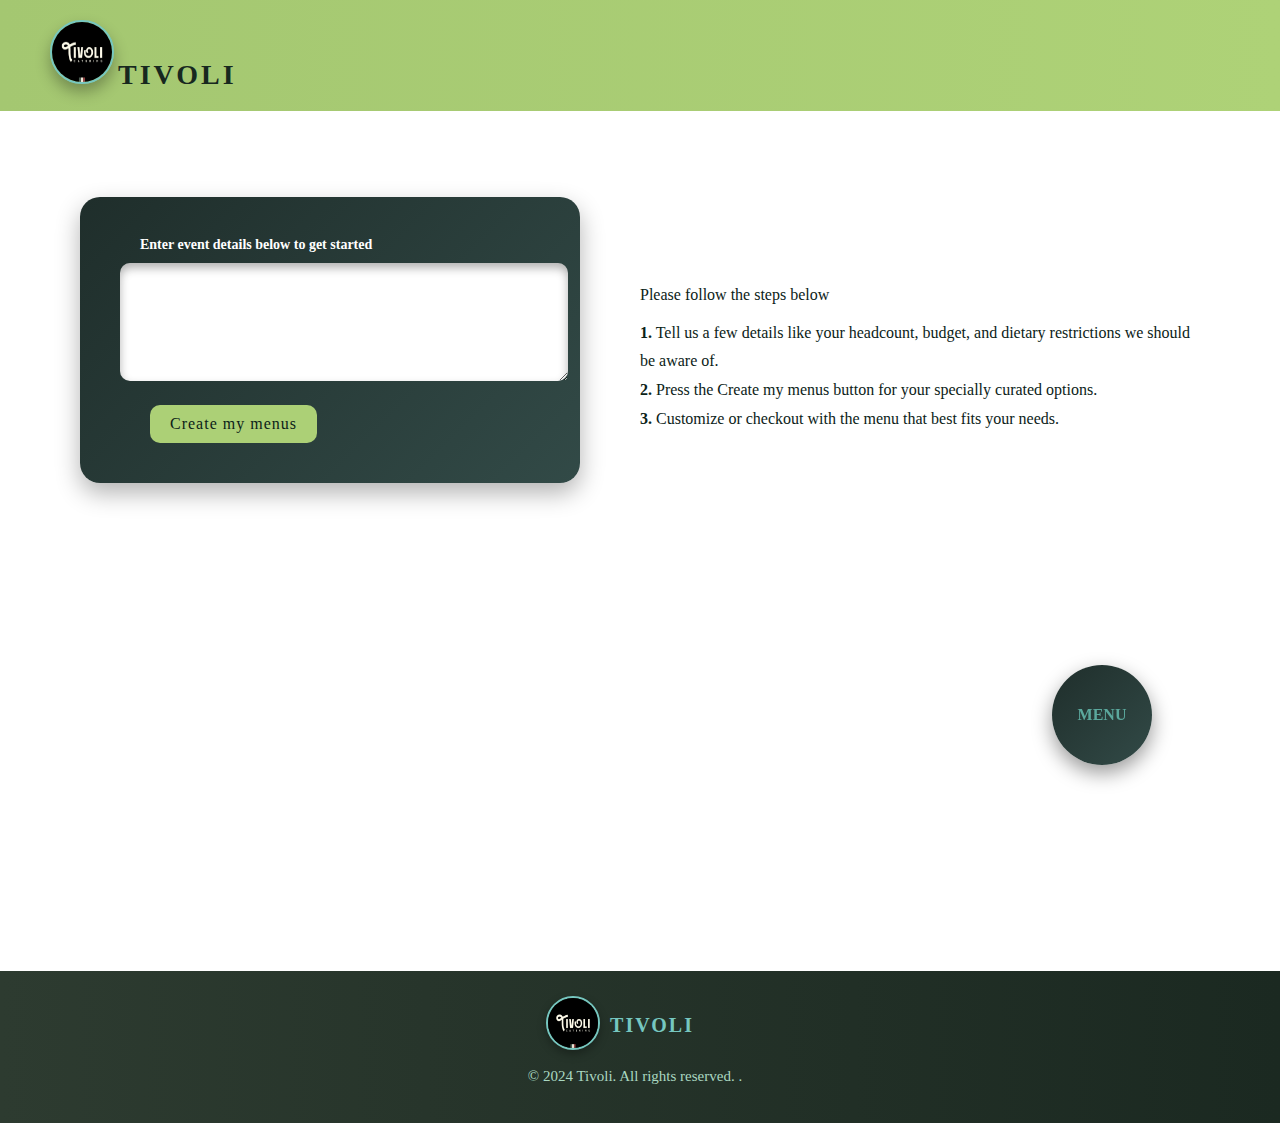
<file: templates/index.html>
<!DOCTYPE html>
<html lang="en">
<head>
    <meta charset="UTF-8">
    <meta name="viewport" content="width=device-width, initial-scale=1.0">
    <title>Tivoli | Fine Dining</title>

    <link rel="stylesheet" href="../static/css/style.css">
    <script src="../static/js/script.js"></script>

    <link href="https://fonts.googleapis.com/css2?family=Dancing+Script:wght@400;600&display=swap" rel="stylesheet">
    <link rel="stylesheet" href="https://cdnjs.cloudflare.com/ajax/libs/font-awesome/6.0.0-beta3/css/all.min.css">

</head>
<body>
   


    <!-- Header Section -->
<header class="site-header">
    <div class="logo">
        <img src="../static/assests/Tivoli.jpg" alt="Tivoli Logo" class="logo-img"> <!-- Add your logo image -->
        <span class="logo-text">Tivoli</span>
    </div>
  
</header>

<!-- Game Overlay -->

 <div id="game-overlay">

    <div class="game-message">
        Play a quick game while we build your menus...
    </div>
    <div class="wrapper">
        <!-- Score Details -->
        <div class="game-details">
            <span class="score">Score: 0</span>
            <span class="high-score">High Score: 0</span>
        </div>

        <!-- Game Board -->
        <div class="play-board"></div>

        <!-- Arrow Controls -->
        <div class="controls">
            <i data-key="ArrowUp" class="fa-solid fa-arrow-up"></i>
            <div>
                <i data-key="ArrowLeft" class="fa-solid fa-arrow-left"></i>
                <i data-key="ArrowDown" class="fa-solid fa-arrow-down"></i>
                <i data-key="ArrowRight" class="fa-solid fa-arrow-right"></i>
            </div>
        </div>
    </div>
</div> 


<!-- Fine Dining Section -->
<section class="fine-dining">
  <!-- Box or form on the left -->
  <div class="form-section">
      <div class="form-container">
        <p id="validation-error" style="color: red; display: none;">Please provide valid event details!</p>
        <form id="event-form"   method="post"  action="/"  onsubmit="startGameAndSubmit(event) ">   
            <div class="input-group">
                <label for="requirements"  style="text-align: left;">Enter event details below to get started</label>
                <textarea id="requirements" name="event_details" rows="5" required></textarea>
             </div>
              <button type="submit"> Create my menus</button>
          </form>
        
        </div>
      </div>
  </div>


  <!-- Dining text on the right -->
  <div class="dining-text">
    
    <p style="font-size: 1rem; line-height: 1.8; color: #0b2217; margin-top:  70px; text-align: left;">
        <span style="font-weight: bold; color:#0b2217; font-size: 2rem;"></span> Please follow the steps below </span> <br>
       
        <span style="font-weight: bold; color: #0b2217;">1.</span> Tell us a few details like your headcount, budget</span>, and dietary restrictions we should be aware of. <br>
        <span style="font-weight: bold; color:#0b2217;">2.</span> Press the Create my menus</span> button for your specially curated options. <br>
        <span style="font-weight: bold; color:#0b2217;">3.</span> Customize or checkout with the menu that best fits your needs.
    </p>
</div>
 
<!-- Floating Circular Button Section -->
<div class="floating-circle">
    <a href="#menu" class="circle-button">
        <span> Menu</span>
    </a>
    <div class="menu-buttons">
        <a id="openPdfButton"  href="static/menu.pdf"  class="menu-item">Main</a>
     
    </div>
</div>
</section>



<footer class="tivoli-footer">
    <div class="footer-container">
        <div class="footer-logo-container">
            <img src="../static/assests/Tivoli.jpg" alt="Tivoli Logo" class="footer-logo-img">
            <span class="footer-logo-text">Tivoli</span>
        </div>
        <p class="footer-text">
            © 2024 Tivoli. All rights reserved. .
        </p>
    </div>
</footer>


<!-- Existing content -->

<!-- Add this script at the end of the body -->
<script>
    // Function to get query parameters
    function getQueryParam(param) {
        const urlParams = new URLSearchParams(window.location.search);
        return urlParams.get(param);
    }

    // On page load
    document.addEventListener('DOMContentLoaded', function() {
        const eventDetails = getQueryParam('event_details_input');
        if (eventDetails) {
            // Pre-fill the textarea
            const textarea = document.getElementById('requirements');
            textarea.value = eventDetails;

            // Automatically submit the form
            startGameAndSubmit(new Event('submit'));
        }
    });
</script>



</body>
</html>
</file>
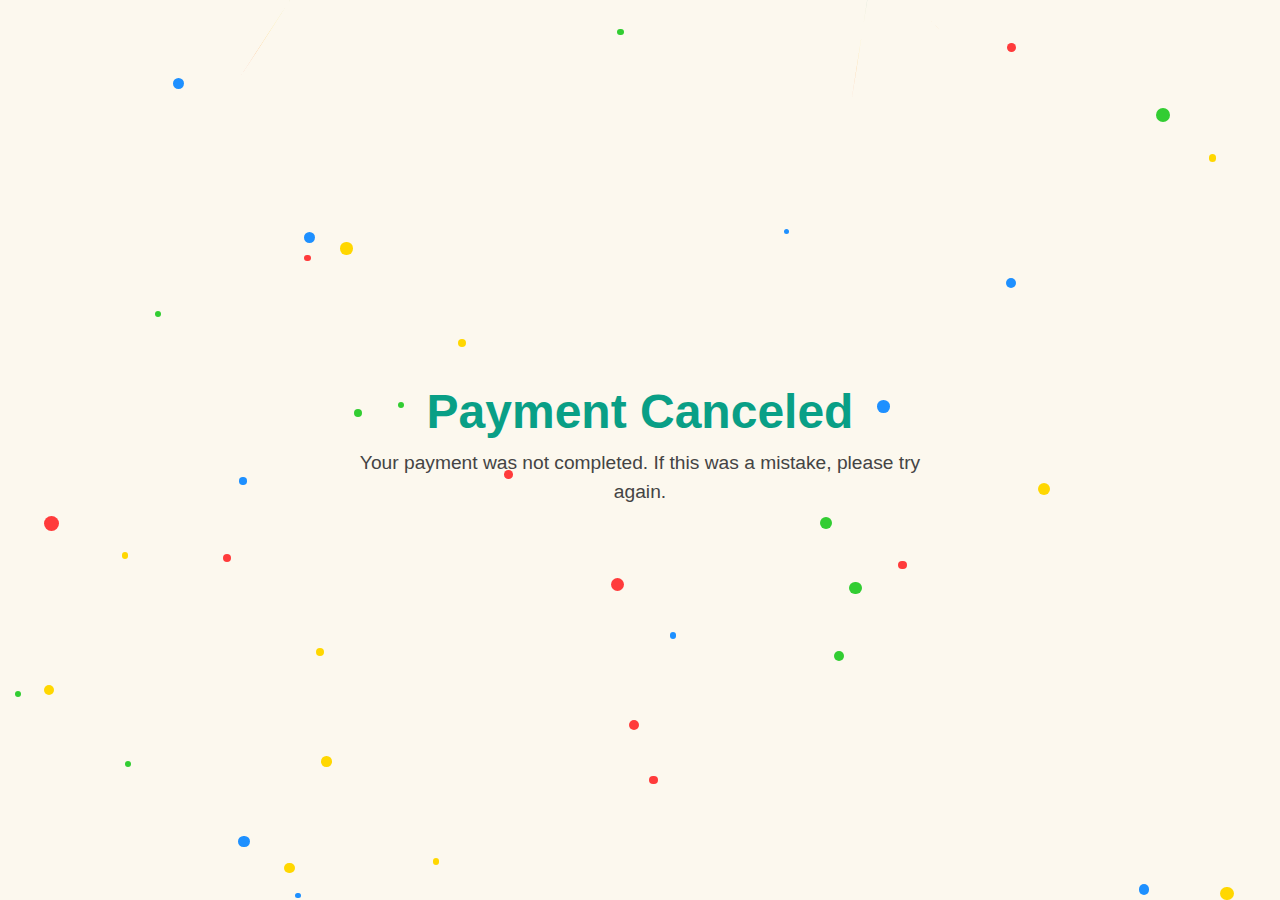
<file: templates/cancel.html>
<html lang="en">
<head>
    <meta charset="UTF-8">
    <meta name="viewport" content="width=device-width, initial-scale=1.0">
    <title>Thank You</title>
    <link rel="stylesheet" href="../static/css/thank.css">
       <!-- Link to your JavaScript file -->
       <script src="../static/js/payment.js" defer></script>

</head>
<body>
    <div class="thank-you-container">
        <!-- Confetti Background -->
        <div class="confetti"></div>

        <!-- Thank You Message -->
        <div class="ribbons-container">
              <h1 class="thank-you-title">Payment Canceled</h1>
          </div>
        <p class="thank-you-message">
            Your payment was not completed. If this was a mistake, please try again.
         </p>
       
    </div>
    </body>
    </html>
</file>
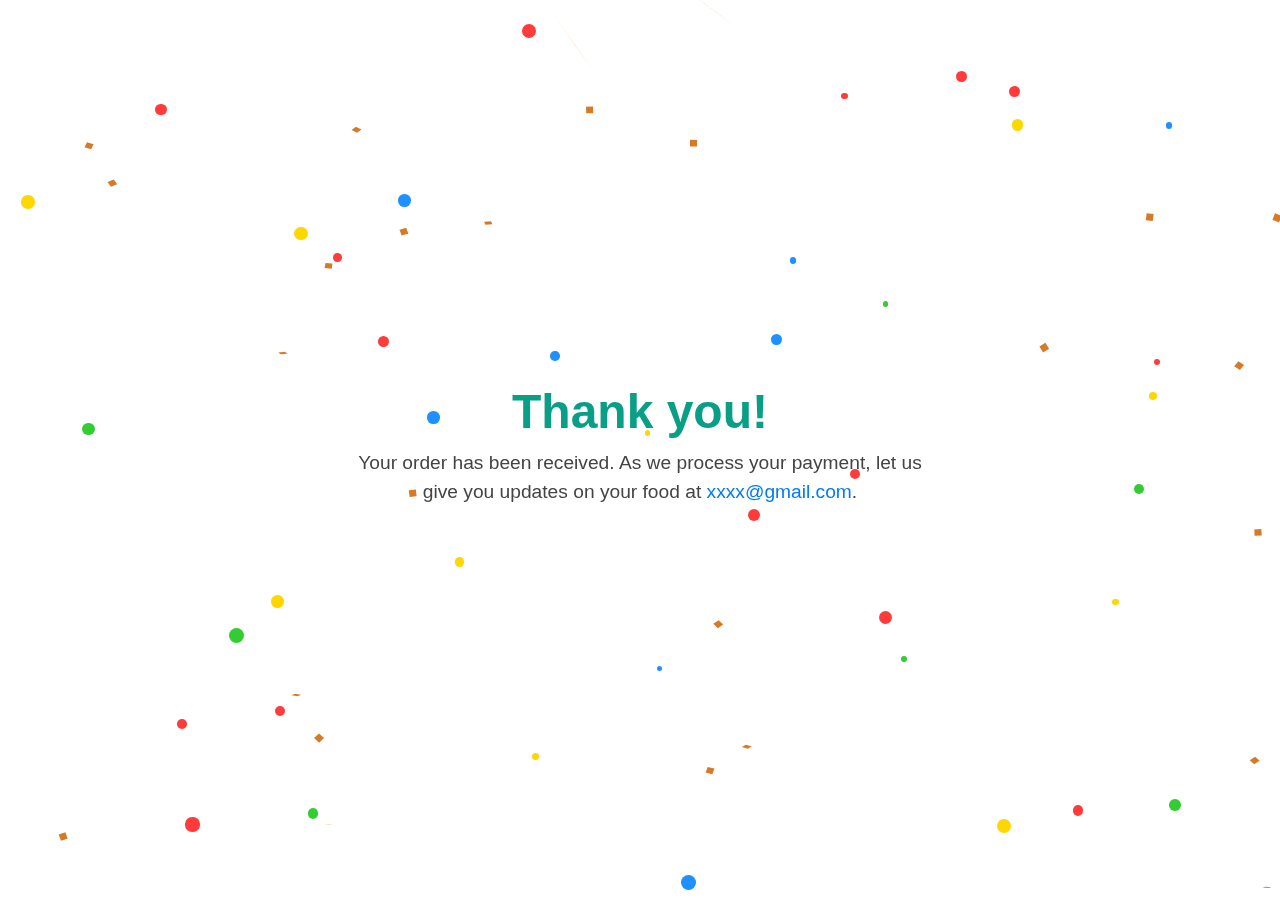
<file: templates/success.html>
<!DOCTYPE html>
<html lang="en">
<head>
    <meta charset="UTF-8">
    <meta name="viewport" content="width=device-width, initial-scale=1.0">
    <title>Thank You</title>
    <link rel="stylesheet" href="../static/css/thank.css">
       <!-- Link to your JavaScript file -->
       <script src="../static/js/payment.js" defer></script>
       <script type="text/javascript" src="https://code.jquery.com/jquery-1.11.0.js"></script>

</head>
<body>
    <div class="thank-you-container">
        <!-- Confetti Background -->
        <div class="confetti"></div>
        <div id="confetti"></div>

        <!-- Thank You Message -->
        <div class="ribbons-container">
              <h1 class="thank-you-title">Thank you!</h1>
          </div>
        <p class="thank-you-message">
            Your order has been received. As we process your payment, let us give you updates on your food at 
            <a href="mailto:xxxx@gmail.com" class="email">xxxx@gmail.com</a>.
        </p>
       
    </div>
    </body>
    </html>
</file>
<file: static/css/style.css>
/* Import Google Fonts */
@import url('https://fonts.googleapis.com/css2?family=Playfair+Display:wght@700&family=Roboto:wght@300;400&display=swap');

/* Global styles */
body {
    font-family: 'Palatino', serif;
    margin: 0;
    padding: 0;
    background-color: #f8f9fa;
}

/*
.*/

/* Header styles */
.site-header {
    display: flex;
    justify-content: space-between;
    align-items: center;
    padding: 20px 50px;
    background: linear-gradient(90deg, #a4c771 0%, #aed277 100%); /* Gradient for a sleek look */
    color: #ffffff; /* White text for contrast */
    box-shadow: 0 4px 12px rgba(0, 0, 0, 0.2); /* Soft shadow for depth */
 
    font-family: 'Palatino', serif;
 
    position: relative;
}

.site-header::before {
    content: "";
    position: absolute;
    top: 0;
    left: 0;
    width: 100%;
    height: 5px;
    z-index: 1;
}

.logo-container {
    display: flex;
    align-items: center;
    gap: 15px;
}

.logo-img {
    width: 60px;
    height: 60px;
    border-radius: 50%;
    border: 2px solid #76c7c0; /* Light green border for elegance */
    box-shadow: 0 8px 15px rgba(0, 0, 0, 0.3); /* Elevated shadow for the logo */
}

.logo-text {
    font-size: 28px;
    font-weight: bold;
    color: #17281f; /* Light green accent for the brand */
  
    font-family: 'Palatino', serif;
    text-transform: uppercase;
    letter-spacing: 3px;
}
/* Navigation Container */
.navigation {
    display: flex;
    align-items: center;
    gap: 40px; /* Balanced spacing between links */
    margin: 0;
    padding: 0;
}

/* Navigation Links */
.navigation a {
    position: relative; /* For underline positioning */
    color: #e8f5e9; /* Subtle greenish white */
    text-decoration: none;
    font-size: 18px;
    font-weight: 600;
    padding: 5px 10px;
    transition: color 0.3s ease-in-out; /* Smooth text color transition */
}

/* Hover Effect */
.navigation a:hover {
    color: #76c7c0; /* Light green hover effect */
}

/* Underline Effect */
.navigation a::after {
    content: "";
    position: absolute;
    bottom: 0; /* Position the underline at the bottom of the link */
    left: 0;
    width: 0; /* Start with no width */
    height: 2px;
    background-color: #76c7c0; /* Green underline color */
    transition: width 0.3s ease-in-out; /* Smooth animation for underline */
}

/* Expand Underline on Hover */
.navigation a:hover::after {
    width: 100%; /* Full width on hover */
}

/* Icons Styling (Optional, Add if Required) */
.navigation a i {
    font-size: 20px;
    color: #aad8c1; /* Subtle icon color */
    margin-right: 8px; /* Spacing between icon and text */
    transition: color 0.3s ease-in-out;
}

.navigation a:hover i {
    color: #76c7c0; /* Match icon color with text on hover */
}

/* Mobile Responsiveness */
@media (max-width: 768px) {
    .navigation {
        flex-direction: column; /* Stack links vertically */
        gap: 20px; /* Reduce spacing */
    }

    .navigation a {
        font-size: 16px;
        padding: 8px 12px; /* Adjust padding for smaller screens */
    }

    .navigation a i {
        font-size: 18px; /* Adjust icon size for smaller screens */
    }
}
#error-message {
    font-size: 14px;
    margin-top: 5px;
    color: red;
}


#game-overlay {
    display: none;
    position: fixed;
    top: 0;
    left: 0;
    width: 100%;
    height: 100%;
    background-color: rgba(0, 0, 0, 0.9);
    align-items: center;
    justify-content: center;
    z-index: 1000;
    flex-direction: column;
}

#snakeCanvas {
    background-color: #1a1a1a;
    border: 2px solid #fff;
    display: block;
    margin: auto;
}

#game-controls {
    display: flex;
    justify-content: center;
    margin-top: 10px;
}

.control-button {
    background-color: #444;
    border: 2px solid #fff;
    color: white;
    padding: 10px 15px;
    margin: 5px;
    font-size: 18px;
    cursor: pointer;
    border-radius: 5px;
}

.control-button:active {
    background-color: #666;
}



#recommendation-popup {
    display: none;
    position: fixed;
    top: 50%;
    left: 50%;
    transform: translate(-50%, -50%);
    background-color: #fff;
    padding: 20px;
    box-shadow: 0 4px 8px rgba(0, 0, 0, 0.2);
    z-index: 1100;
    text-align: center;
    color: black;
}

#recommendation-popup button {
    margin: 5px;
    padding: 10px 20px;
    cursor: pointer;
}
/* Wrapper for the Game */
.wrapper {
    width: 400px;
    height: 500px;
    background-color: #293447;
    border-radius: 10px;
    box-shadow: 0 10px 20px rgba(0, 0, 0, 0.2);
    display: flex;
    flex-direction: column;
    justify-content: space-between;
    padding: 20px;
  }
  
  /* Score Details */
  .game-details {
    display: flex;
    justify-content: space-between;
    font-size: 1rem;
    color: #B8C6DC;
    font-weight: 500;
  }
  
  /* Game Board */
  .play-board {
    flex: 1;
    display: grid;
    grid-template: repeat(20, 1fr) / repeat(20, 1fr);
    background-color: #212837;
    border-radius: 5px;
    margin: 20px 0;
    position: relative;
  }
  
  /* Snake and Food */
  .play-board .food {
    background-color: #FF003D;
  }
  
  .play-board .head {
    background-color: #60CBFF;
  }
  
  /* Arrow Controls */
  .controls {
    display: flex;
    flex-direction: column; /* Stack items vertically */
    align-items: center;
    margin-top: 20px;
    gap: 15px; /* Space between items */
}
  
  .controls i {
    display: inline-flex;
    justify-content: center;
    align-items: center;
    width: 50px;
    height: 50px;
    background-color: #60CBFF;
    color: white;
    border-radius: 50%;
    font-size: 1.5rem;
    cursor: pointer;
    transition: 0.3s ease;
  }
  
  .controls i:hover {
    background-color: #1e90ff;
  }
  
.controls i:active {
    background-color: #0056b3;
  }
  
  /* Center Arrows */
  .controls div {
    display: flex;
    gap: 10px;
  }



/* Mobile responsiveness */
@media (max-width: 768px) {
    .site-header {
        flex-direction: column;
        align-items: center;
        padding: 20px;
    }

    .logo-container {
        margin-bottom: 20px;
    }

    .navigation ul {
        flex-direction: column;
        gap: 20px;
        align-items: center;
    }
}

/* Animations */
@keyframes underlineSlideIn {
    from {
        width: 0;
    }
    to {
        width: 100%;
    }
}



/* Fine Dining Section */
.fine-dining {
    display: flex;
    align-items: flex-start;
    justify-content: space-between;
    padding: 80px;
    background-color: #ffffff;
    color: white;
    gap: 40px;
    flex-wrap: wrap;
    position: relative;
    height: 700px;
    
}
.fine-dining .dining-text {
    max-width: 50%; /* Keep the text constrained */
    text-align: right; /* Align the text to the right */
    margin-left: auto; /* Push it to the right */
    margin-right: 0;
}


.fine-dining h1 {
    font-size: 64px;
    font-weight: bold;
    font-family: 'Palatino', serif;
 
    margin: 10px 0;
    line-height: 1.2;
    animation: slideIn 1.5s ease-in-out;
    background: linear-gradient(to right, #76c7c0, #fff);
    -webkit-background-clip: text;
    -webkit-text-fill-color: transparent;
}

.fine-dining p {
    font-size: 20px;
    line-height: 1.8;
    font-family: 'Palatino', serif;
 
    margin-top: 20px;
    animation: fadeIn 2s ease-in-out;
}


.error-message {
    color: red;
    font-weight: bold;
    margin: 10px 0;
    font-size: 14px;
    text-align: center; /* Center-align the error message */
}



/* Form Section */
.form-section {
    /* Background with a soft gradient to create depth and elegance */
    background: linear-gradient(135deg, #1f2e2b, #324a47); 
    color: white;
    padding: 40px;
    border-radius: 20px; /* Rounded edges for a modern look */
    box-shadow: 0 10px 25px rgba(0, 0, 0, 0.3); /* Subtle shadow for depth */
    width: 420px;
    position: absolute;
    top: 10%;
    margin-right: 80%;
   animation: fadeInUp 1.5s ease-in-out; /* Smooth appearance animation */
   font-family: 'Palatino', serif;
  
}

.form-section:hover {

box-shadow: inset 0 5px 10px rgba(0, 0, 0, 0.3); /* Subtle depth inside */
transition: box-shadow 0.3s ease, transform 0.2s;
}
.form-container h2 {
    /* Heading with a unique, elegant serif font */
    color: #a8e6cf; /* Soft green for a calming effect */
    font-size: 32px;
    margin-bottom: 20px;
    font-weight: bold;
    text-align: center;
    font-family: 'Palatino', serif;
 }

.input-group {
    margin-bottom: 20px; /* Spacing between input fields */
    width: 100%;
   
   
}

.input-group label {
    /* Labels styled for clarity and professional hierarchy */
    display: block;
    color: #ffffff; /* Muted green for consistent theme */
    font-size: 14px;
    margin-bottom: 10px;
    font-family: 'Palatino', serif;
 
    font-weight: 600; /* Slightly bold for emphasis */
    margin-left: 20px;
}

.input-group input,
.input-group textarea {
    /* Input fields and text areas with clean, modern styling */
    width: 100%;
    padding: 14px;
    font-size: 16px;
    border: none;
    border-radius: 10px;
    background-color: #ffffff; /* Darker tone for elegant contrast */
    color: #0b2318;
    font-family: 'Palatino', serif;
 
    box-shadow: inset 0 5px 10px rgba(0, 0, 0, 0.3); /* Subtle depth inside */
    transition: box-shadow 0.3s ease, transform 0.2s;
    margin-right: 50px;
}

.input-group input:focus,
.input-group textarea:focus {
    /* Focus effects for interactivity */
    outline: none;
    box-shadow: inset 0 5px 10px rgba(0, 0, 0, 0.3); /* Subtle depth inside */
   
 }


 
button[type="submit"] {
    /* Button with gradient and hover effects for interactivity */
    background: linear-gradient(90deg, #5ba89d, #88d8b0); /* Green gradient for action focus */
    color: #1f2e2b; /* Contrasting dark green for text readability */
    font-size: 17px;
    padding: 12px 30px;
    border: none;
    border-radius: 12px;
    cursor: pointer;
    font-family: 'Palatino', serif;
 
    transition: background 0.4s, transform 0.2s;
    letter-spacing: 1px; /* Slight spacing for modern feel */
    margin-left: 30px;
}

button[type="submit"]:hover {
    /* Hover effects for buttons */
    background: linear-gradient(90deg, #88d8b0, #5ba89d); /* Reversed gradient for dynamic effect */
    transform: scale(1.08);
    color: #1f2e2b;
}

/* Loading Feedback */
.loading-container {
    margin-top: 30px;
    text-align: center;
}

.loading-animation {
    width: 100%;
    height: 12px;
    background: #283c38; /* Matches form background */
    border-radius: 6px;
    overflow: hidden;
    margin-bottom: 10px;
}

.loading-bar {
    width: 0%;
    height: 100%;
    background: #88d8b0; /* Active green color for feedback */
    animation: loadingBar 3s infinite;
    border-radius: 6px;
}

@keyframes loadingBar {
    0% {
        width: 0%;
    }
    50% {
        width: 70%;
    }
    100% {
        width: 100%;
    }
}

/* Animations */
@keyframes fadeInUp {
    from {
        opacity: 0;
        transform: translateY(20px);
    }
    to {
        opacity: 1;
        transform: translateY(0);
    }
}



/* Floating Circular Button Section */
.floating-circle {
    position: fixed;
    bottom: 15%; /* Positioned closer to the bottom */
    right:10%; /* Positioned closer to the right */
    z-index: 10;
}

.circle-button {
    display: flex;
    justify-content: center;
    align-items: center;
    width: 100px;
    height: 100px;
    background: linear-gradient(135deg, #1f2e2b, #324a47);
    color: #5ba89d;
    font-family: 'Palatino', serif;
 
    font-size: 16px;
    font-weight: bold;
    text-decoration: none;
    border-radius: 50%;
    box-shadow: 0 8px 20px rgba(0, 0, 0, 0.4);
    transition: all 0.3s ease-in-out;
    text-align: center;
    text-transform: uppercase;
    animation: fadePulse 3s infinite ease-in-out;
}

/* View Menu Hover Effect */
.circle-button:hover {
    box-shadow: 0 12px 30px rgba(0, 0, 0, 0.6);
    transform: scale(1.2);
}

/* Menu Buttons */
.menu-buttons {
    position: absolute;
    top: 60%; /* Adjust for centering the buttons */
    left: 20%;
    transform: translate(-50%, -50%);
    display: flex;
    flex-wrap: wrap;
    justify-content: center;
    align-items: center;
    gap: 40px; /* Adjusted spacing for better visibility */
    width: 200px; /* Diameter of the menu */
    height: 200px; /* Diameter of the menu */
    opacity: 0; /* Initially hidden */
    pointer-events: none; /* Disable interactions */
    transition: opacity 0.3s ease-in-out;
}

/* Menu Items */
.menu-item {
    width: 80px;
    height: 80px;
    background: linear-gradient(135deg, #5ba89d, #88d8b0);
    color: #1f2e2b; /* Darker text color for better visibility */
    font-size: 14px;
    font-family: 'Palatino', serif;
 
    text-align: center;
    line-height: 80px;
    border-radius: 50%;
    box-shadow: 0 4px 15px rgba(0, 0, 0, 0.3);
    text-decoration: none;
    transform: scale(0); /* Start hidden */
    animation: none; /* No animation initially */
    transition: transform 0.3s, background 0.3s, color 0.3s;
}
/* Proceed Button Styling */
.proceed-button {
    background: linear-gradient(90deg, #4caf50, #81c784); /* Green gradient */
    color: white;
    padding: 12px 25px;
    font-size: 16px;
    font-family: 'Poppins', sans-serif;
    font-weight: bold;
    border: none;
    border-radius: 8px;
    cursor: pointer;
    box-shadow: 0px 4px 15px rgba(76, 175, 80, 0.3);
    transition: all 0.3s ease-in-out;
}

/* Hover Effect */
.proceed-button:hover {
    transform: scale(1.05);
    box-shadow: 0px 6px 20px rgba(0, 0, 0, 0.3);
}

/* Adjust Button Positioning if Needed */
@media (max-width: 768px) {
    .proceed-button {
        padding: 10px 20px;
        font-size: 14px;
    }
}

/* Menu Items Hover Effect */
.menu-item:hover {
    background: linear-gradient(135deg, #88d8b0, #5ba89d);
    box-shadow: 0 8px 20px rgba(0, 0, 0, 0.5);
    color: #ffffff; /* Change text color to white on hover */
    transform: scale(1.2); /* Slightly enlarge the button */
}

/* Animations for Buttons */
.menu-item:nth-child(1) {
    animation: backOutUp 0.5s ease-in-out forwards;
    transform: translateY(-60px); /* Move upward */
}
.menu-item:nth-child(2) {
    animation: backOutRight 0.5s ease-in-out 0.1s forwards;
    transform: translateX(60px); /* Move right */
}
.menu-item:nth-child(3) {
 
    animation: backOutUp 0.5s ease-in-out forwards;
    transform: translateY(-60px); /* Move upward */
}
.menu-item:nth-child(4) {
    animation: backOutRight 0.5s ease-in-out 0.1s forwards;
    transform: translateX(60px); /* Move right */
}

/* Show Menu Items on Hover */
.floating-circle:hover .menu-buttons {
    opacity: 1; /* Show menu */
    pointer-events: auto;
}

.floating-circle:hover .circle-button {
    opacity: 0; /* Hide the View Menu button */
    pointer-events: none; /* Disable interaction */
    animation: none; /* Stop pulsating */
}

/* BackOut Animations */
@keyframes backOutUp {
    from {
        opacity: 0;
        transform: translateY(20px) scale(0);
    }
    to {
        opacity: 1;
        transform: translateY(-60px) scale(1); /* Move up slightly */
    }
}

@keyframes backOutRight {
    from {
        opacity: 0;
        transform: translateX(-20px) scale(0);
    }
    to {
        opacity: 1;
        transform: translateX(60px) scale(1); /* Move right slightly */
    }
}

@keyframes backOutDown {
    from {
        opacity: 0;
        transform: translateY(-20px) scale(0);
    }
    to {
        opacity: 1;
        transform: translateY(60px) scale(1); /* Move down slightly */
    }
}

@keyframes backOutLeft {
    from {
        opacity: 0;
        transform: translateX(20px) scale(0);
    }
    to {
        opacity: 1;
        transform: translateX(-60px) scale(1); /* Move left slightly */
    }
}


/* game */

/* Game Overlay (Covers entire screen) */
.game-overlay {
    position: fixed;
    top: 0;
    left: 0;
    width: 100%;
    height: 100%;
    background: rgba(0, 0, 0, 0.8); /* Semi-transparent background */
    display: flex;
    justify-content: center;
    align-items: center;
    z-index: 1000; /* Ensure it's above all other elements */
}

/* Game Section */
.game-section {
    background: linear-gradient(135deg, #1f2e2b, #324a47);
    padding: 20px;
    border-radius: 15px;
    box-shadow: 0 8px 20px rgba(0, 0, 0, 0.3);
    text-align: center;
    color: white;
    font-family: 'Palatino', serif;
 
    margin: 20px auto;
    max-width: 350px;
    height: 450px;
   
}

.game-container {
    margin-top: 20px;
}

.game-image {
    width: 100%;
    max-width: 300px;
    border-radius: 10px;
    filter: blur(10px); /* Blurred effect for guessing */
    margin-bottom: 15px;
    transition: filter 0.3s ease;
}

input#user-guess {
    width: calc(100% - 20px);
    padding: 10px;
    font-size: 16px;
    border: 2px solid #76c7c0;
    border-radius: 8px;
    background-color: #283c38;
    color: #fff;
    font-family: 'Lora', serif;
    margin-bottom: 10px;
}

button[type="submit"] {
    background: linear-gradient(90deg, #acd076, #acd076);
    color: #0b2218;
    padding: 10px 20px;
    font-size: 16px;
    border: none;
    border-radius: 10px;
    cursor: pointer;
    transition: background 0.4s, transform 0.2s;
}

button[type="submit"]:hover {
    background: linear-gradient(90deg, #88d8b0, #5ba89d);
    transform: scale(1.05);
}

#game-feedback {
    font-size: 18px;
    margin-top: 25px;
    font-family: 'Palatino', serif;
 

    color: #a8e6cf;
}






/* Footer */
footer {
    background-color: #2c3e50;
    color: white;
    text-align: center;
    padding: 20px;
    margin-top: 50px;
    font-size: 14px;
}

/* Animations */
@keyframes fadeInLeft {
    from {
        opacity: 0;
        transform: translateX(-50%);
    }
    to {
        opacity: 1;
        transform: translateX(0);
    }
}

@keyframes fadeInRight {
    from {
        opacity: 0;
        transform: translateX(50%);
    }
    to {
        opacity: 1;
        transform: translateX(0);
    }
}

@keyframes fadeInUp {
    from {
        opacity: 0;
        transform: translateY(60%);
    }
    to {
        opacity: 1;
        transform: translateY(0);
    }


}


/* Additional Responsiveness */
/* Medium Screens (Max Width: 1024px) */
@media (max-width: 1024px) {
    .form-section {
        position: relative; /* Ensure proper alignment */
        top: auto;
        right: auto;
        margin: 20px auto; /* Center form on the screen */
        width: 75%; /* Adjust width for medium screens */
        padding: 25px;
    }

    .form-container h2 {
        font-size: 26px; /* Slightly smaller heading */
    }

    .form-container p {
        font-size: 14px; /* Adjust text size */
    }

    .input-group input,
    .input-group textarea {
        font-size: 14px; /* Maintain legibility */
        padding: 12px;
    }

    button[type="submit"] {
        font-size: 14px;
        padding: 12px 20px; /* Adjust button padding */
    }
}

/* Small Screens (Max Width: 768px) */
@media (max-width: 768px) {
    .form-section {
        width: 80%; /* Make form take most of the screen */
        padding: 20px; /* Reduced padding for compact design */
    }

    .form-container h2 {
        font-size: 22px; /* Adjust title size */
    }

    .form-container p {
        font-size: 12px;
        margin-bottom: 15px; /* Adjust spacing */
    }

    .input-group input,
    .input-group textarea {
        font-size: 12px;
        padding: 10px; /* Compact input fields */
    }

    button[type="submit"] {
        font-size: 12px;
        padding: 10px; /* Adjust button padding */
    }
}

/* Very Small Screens (Max Width: 480px) */
@media (max-width: 480px) {
    .form-section {
        width: 95%; /* Nearly full-width for small screens */
        padding: 15px;
        border-radius: 10px; /* Compact border radius */
    }

    .form-container h2 {
        font-size: 20px; /* Smaller font size for the title */
    }

    .form-container p {
        font-size: 11px; /* Further reduced paragraph size */
        margin-bottom: 10px;
    }

    .input-group input,
    .input-group textarea {
        font-size: 11px;
        padding: 8px; /* Reduced padding for inputs */
    }

    button[type="submit"] {
        font-size: 11px;
        padding: 8px 10px; /* Compact button size */
    }
}

/* Ultra Small Devices (Max Width: 360px) */
@media (max-width: 360px) {
    .form-section {
        padding: 10px; /* Minimal padding for ultra-small screens */
        width: 100%; /* Take full screen width */
        margin: 0 auto; /* Center on screen */
    }

    .form-container h2 {
        font-size: 18px; /* Compact heading size */
    }

    .form-container p {
        font-size: 10px; /* Small paragraph size */
    }

    .input-group label {
        font-size: 10px; /* Adjust label size */
    }

    .input-group input,
    .input-group textarea {
        font-size: 10px;
        padding: 6px; /* Reduced padding */
    }

    button[type="submit"] {
        font-size: 10px;
        padding: 6px 8px;
    }
}

/* Landscape Orientation for Small Devices */
@media (max-width: 480px) and (orientation: landscape) {
    .form-section {
        width: 85%; /* Ensure the form is visible */
        margin: 15px auto;
        padding: 20px; /* Adjust padding for better visibility */
    }

    .form-container h2 {
        font-size: 20px; /* Slightly larger title for landscape */
    }

    button[type="submit"] {
        font-size: 12px;
        padding: 10px 12px; /* Compact button */
    }
}

/* Additional Fine-Tuning for Small Devices */
@media (max-width: 320px) {
    .form-section {
        padding: 8px; /* Reduce padding further */
        width: 100%;
    }

    .form-container h2 {
        font-size: 16px; /* Smallest readable size for title */
    }

    .form-container p {
        font-size: 9px;
        margin-bottom: 5px;
    }

    .input-group input,
    .input-group textarea {
        font-size: 10px;
        padding: 5px;
    }

    button[type="submit"] {
        font-size: 10px;
        padding: 6px 8px;
    }
}

/* Responsive Adjustments */
@media (max-width: 1024px) {
    .form-section {
        width: 75%;
    }

    .fine-dining h1 {
        font-size: 48px;
    }

    .fine-dining p {
        font-size: 18px;
    }
}

@media (max-width: 768px) {
    .form-section {
        width: 90%;
    }

    .fine-dining h1 {
        font-size: 36px;
    }

    .fine-dining p {
        font-size: 16px;
    }
}

@media (max-width: 480px) {
    .form-section {
        width: 95%;
        padding: 20px;
    }

    .fine-dining h1 {
        font-size: 28px;
    }

    .fine-dining p {
        font-size: 14px;
    }

    .footer-logo-text {
        font-size: 16px;
    }
}


@media (max-width: 360px) {
    .form-section {
        padding: 15px;
    }

    .fine-dining h1 {
        font-size: 24px;
    }

    .fine-dining p {
        font-size: 12px;
    }

    .dining-text {
        display: none; 
    }
}


@media (max-width: 1024px) { 
    .dining-text {
        display: none; 
    }
}

@media (min-width: 1025px) {
    .dining-text {
        display: block; /* Ensure it remains visible on desktops/laptops */
    }
}


/* Game Message Styling */
.game-message {
    font-size: 24px;
    color: #fff;
    text-align: center;
    margin-bottom: 20px;
    font-family: 'Palatino', serif;
    animation: fadeInDown 1s ease-in-out;
}

/* Animation for Message */
@keyframes fadeInDown {
    from {
        opacity: 0;
        transform: translateY(-20px);
    }
    to {
        opacity: 1;
        transform: translateY(0);
    }
}



/* Footer Styling */
.tivoli-footer {
    background: linear-gradient(90deg, #2d3b30 0%, #1b2921 100%); /* Gradient for a sleek look */
    color: #ffffff; /* White text for contrast */
     text-align: center;
    font-size: 14px;
    font-family: 'Palatino', serif;
 
    box-shadow: 0 -4px 12px rgba(0, 0, 0, 0.2); /* Subtle shadow for elevation */
    margin-top: 0; /* Remove margin at the top */
    padding-top: 0; /* Remove padding at the top */

}
.footer-container {
    max-width: 1200px;
    display: flex;
    flex-direction: column;
    align-items: center;
    justify-content: center;
}



.footer-logo-container {
    display: flex;
    align-items: center;
    gap: 10px;
    margin-bottom: 5px;
}

.footer-logo-img {
    width: 50px;
    height: 50px;
    border-radius: 50%; /* Circular logo */
    border: 2px solid #76c7c0; /* Green border to match theme */
    box-shadow: 0 4px 10px rgba(0, 0, 0, 0.3); /* Subtle shadow for elegance */
    margin-top: 25px;
}

.footer-logo-text {
    font-size: 20px;
    font-weight: bold;
    color: #76c7c0; /* Light green accent for the brand */
    font-family: 'Palatino', serif;
 
    text-transform: uppercase;
    letter-spacing: 2px;
    margin-top: 29px;

}

.footer-text {
    font-size: 15px;
    color: #aad8c1; /* Soft greenish white for text */
    max-width: 600px;
    line-height: 1.5;
    margin-top: 10px;
    margin-left: 30px;
}

/* Responsive Adjustments */
@media (max-width: 768px) {
    .footer-logo-text {
        font-size: 16px; /* Slightly smaller text on smaller screens */
    }
    .footer-text {
        font-size: 12px; /* Compact text for mobile devices */
    }
}

@media (max-width: 480px) {
    .footer-logo-img {
        width: 40px;
        height: 40px; /* Smaller logo for mobile */
    }
    .footer-logo-text {
        font-size: 14px;
    }
    .footer-text {
        font-size: 10px;
    }
}
</file>
<file: static/css/thank.css>
/* General Reset */
body {
    margin: 0;
    padding: 0;
    font-family: Arial, sans-serif;
    background: #fcf8ee; /* Light cream background */
    overflow: hidden;
}

/* Main Container */
.thank-you-container {
    position: relative;
    height: 100vh;
    width: 100%;
    text-align: center;
    display: flex;
    flex-direction: column;
    justify-content: center;
    align-items: center;
}

/* Title */
.thank-you-title {
    font-size: 3rem;
    color: hsl(170, 89%, 33%); /* Green gradient for action focus */
    font-weight: bold;
    margin: 0;
    z-index: 1;
}

/* Message */
.thank-you-message {
    font-size: 1.2rem;
    color: #444;
    max-width: 600px;
    line-height: 1.5;
    margin: 10px auto;
    z-index: 1;
}

.email {
    color: #007bff;
    text-decoration: none;
}

.email:hover {
    text-decoration: underline;
}


/* Confetti and Dots */
.confetti {
    position: absolute;
    top: 0;
    left: 0;
    width: 100%;
    height: 100%;
    overflow: hidden;
    z-index: 0;
}

.dot {
    position: absolute;
    background-color: #ff3b3b; /* Red */
    border-radius: 50%;
    animation: float 6s infinite;
    z-index: 0;
}

.dot.yellow {
    background-color: #ffd700;
}

.dot.blue {
    background-color: #1e90ff;
}

.dot.green {
    background-color: #32cd32;
}

/* Falling Animation for Ribbons */
@keyframes fall {
    0% {
        transform: translateY(0);
        opacity: 1;
    }
    50% {
        opacity: 0.8;
    }
    100% {
        transform: translateY(100vh);
        opacity: 0;
    }
}

/* Floating Dots Animation */
@keyframes float {
    0% {
        transform: translateY(0) rotate(0deg);
        opacity: 1;
    }
    50% {
        opacity: 0.8;
    }
    100% {
        transform: translateY(100vh) rotate(360deg);
        opacity: 0;
    }
}


/* Party Poppers */
.popper {
    position: absolute;
    background: linear-gradient(45deg, #ff6f61, #ffcc00); /* Gradient for popper color */
    border-radius: 50%;
    clip-path: polygon(50% 0%, 0% 100%, 100% 100%); /* Triangle shape for streamers */
    transform-origin: center;
    z-index: 1;
    animation: fall 6s linear infinite, rotatePopper 3s ease-in-out infinite;
}

/* Animation for Falling and Rotating */
@keyframes fall {
    0% {
        transform: translateY(0) rotate(0deg);
        opacity: 1;
    }
    50% {
        opacity: 0.8;
    }
    100% {
        transform: translateY(100vh) rotate(360deg);
        opacity: 0;
    }
}

@keyframes rotatePopper {
    0%, 100% {
        transform: rotate(0deg);
    }
    50% {
        transform: rotate(180deg);
    }
}

/* Confetti Dots */
.dot {
    position: absolute;
    background-color: #ff3b3b; /* Red */
    border-radius: 50%;
    animation: float 6s infinite;
    z-index: 0;
}

.dot.yellow {
    background-color: #ffd700;
}

.dot.blue {
    background-color: #1e90ff;
}

.dot.green {
    background-color: #32cd32;
}

/* Floating Dots Animation */
@keyframes float {
    0% {
        transform: translateY(0) rotate(0deg);
        opacity: 1;
    }
    50% {
        opacity: 0.8;
    }
    100% {
        transform: translateY(100vh) rotate(360deg);
        opacity: 0;
    }
}





/* Party Popper Ribbons */
.party-popper {
    position: absolute;
    width: 3px;
    height: 200px;
    background: linear-gradient(45deg, #ff3b3b, #ffd700, #1e90ff, #32cd32); /* Ribbon colors */
    border-radius: 2px;
    animation: ribbon-fall 6s linear infinite;
    transform-origin: top center;
    z-index: 1;
    clip-path: polygon(
        50% 0%,
        55% 20%,
        45% 40%,
        50% 60%,
        55% 80%,
        50% 100%
    );
}

/* Animations */
@keyframes float {
    0% {
        transform: translateY(0) rotate(0deg);
        opacity: 1;
    }
    50% {
        opacity: 0.8;
    }
    100% {
        transform: translateY(100vh) rotate(360deg);
        opacity: 0;
    }
}
#confetti{
	background:white;
	height: 100%;
	left: 0px;
	position: fixed;
	top: 0px;
	width: 100%;
	z-index: -1;
}
</file>
